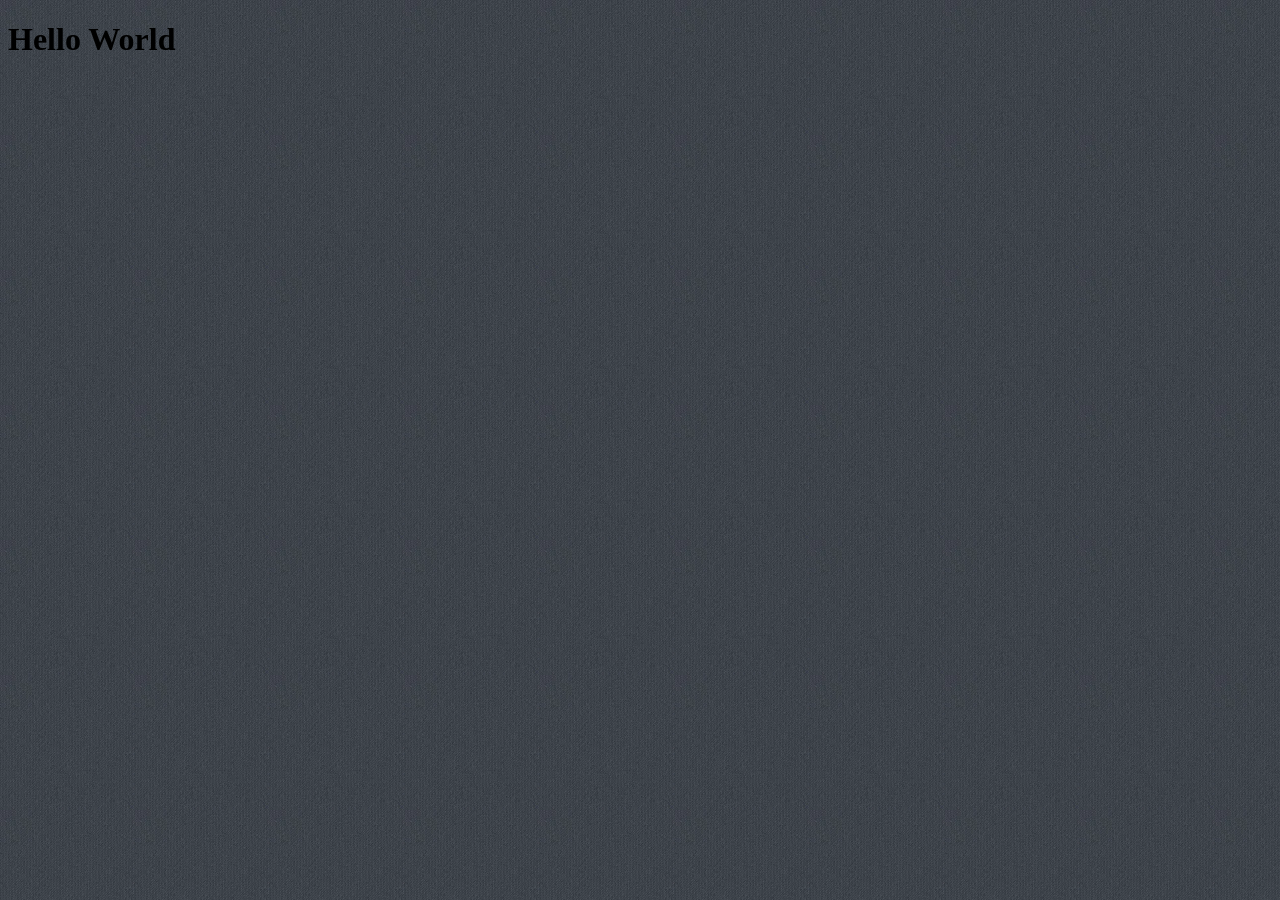
<file: latihan-2/index.html>
<!DOCTYPE html>
<html lang="en">
<head>
    <meta charset="UTF-8">
    <meta name="viewport" content="width=device-width, initial-scale=1.0">
    <title>Background CSS</title>
    <link rel="stylesheet" href="style.css">
</head>
<body>
    <h1>Hello World</h1>
    
</body>
</html>
</file>
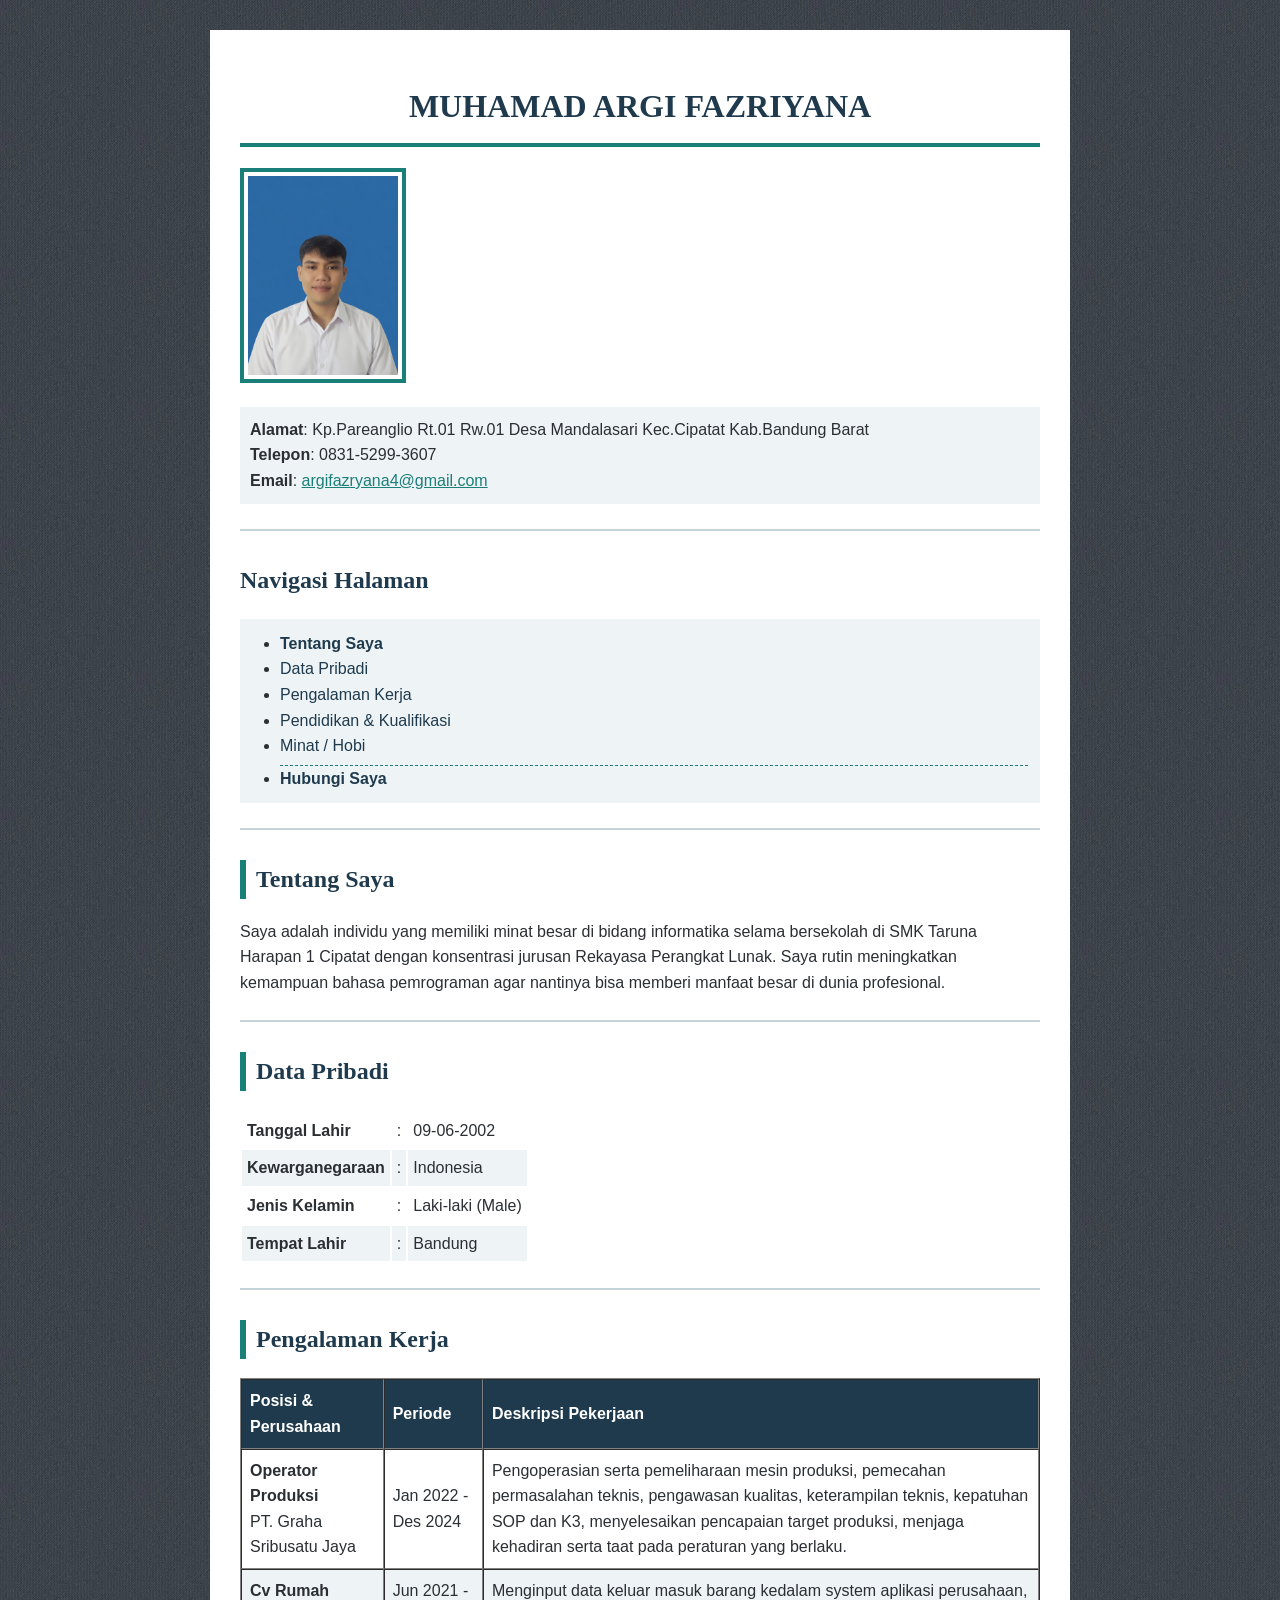
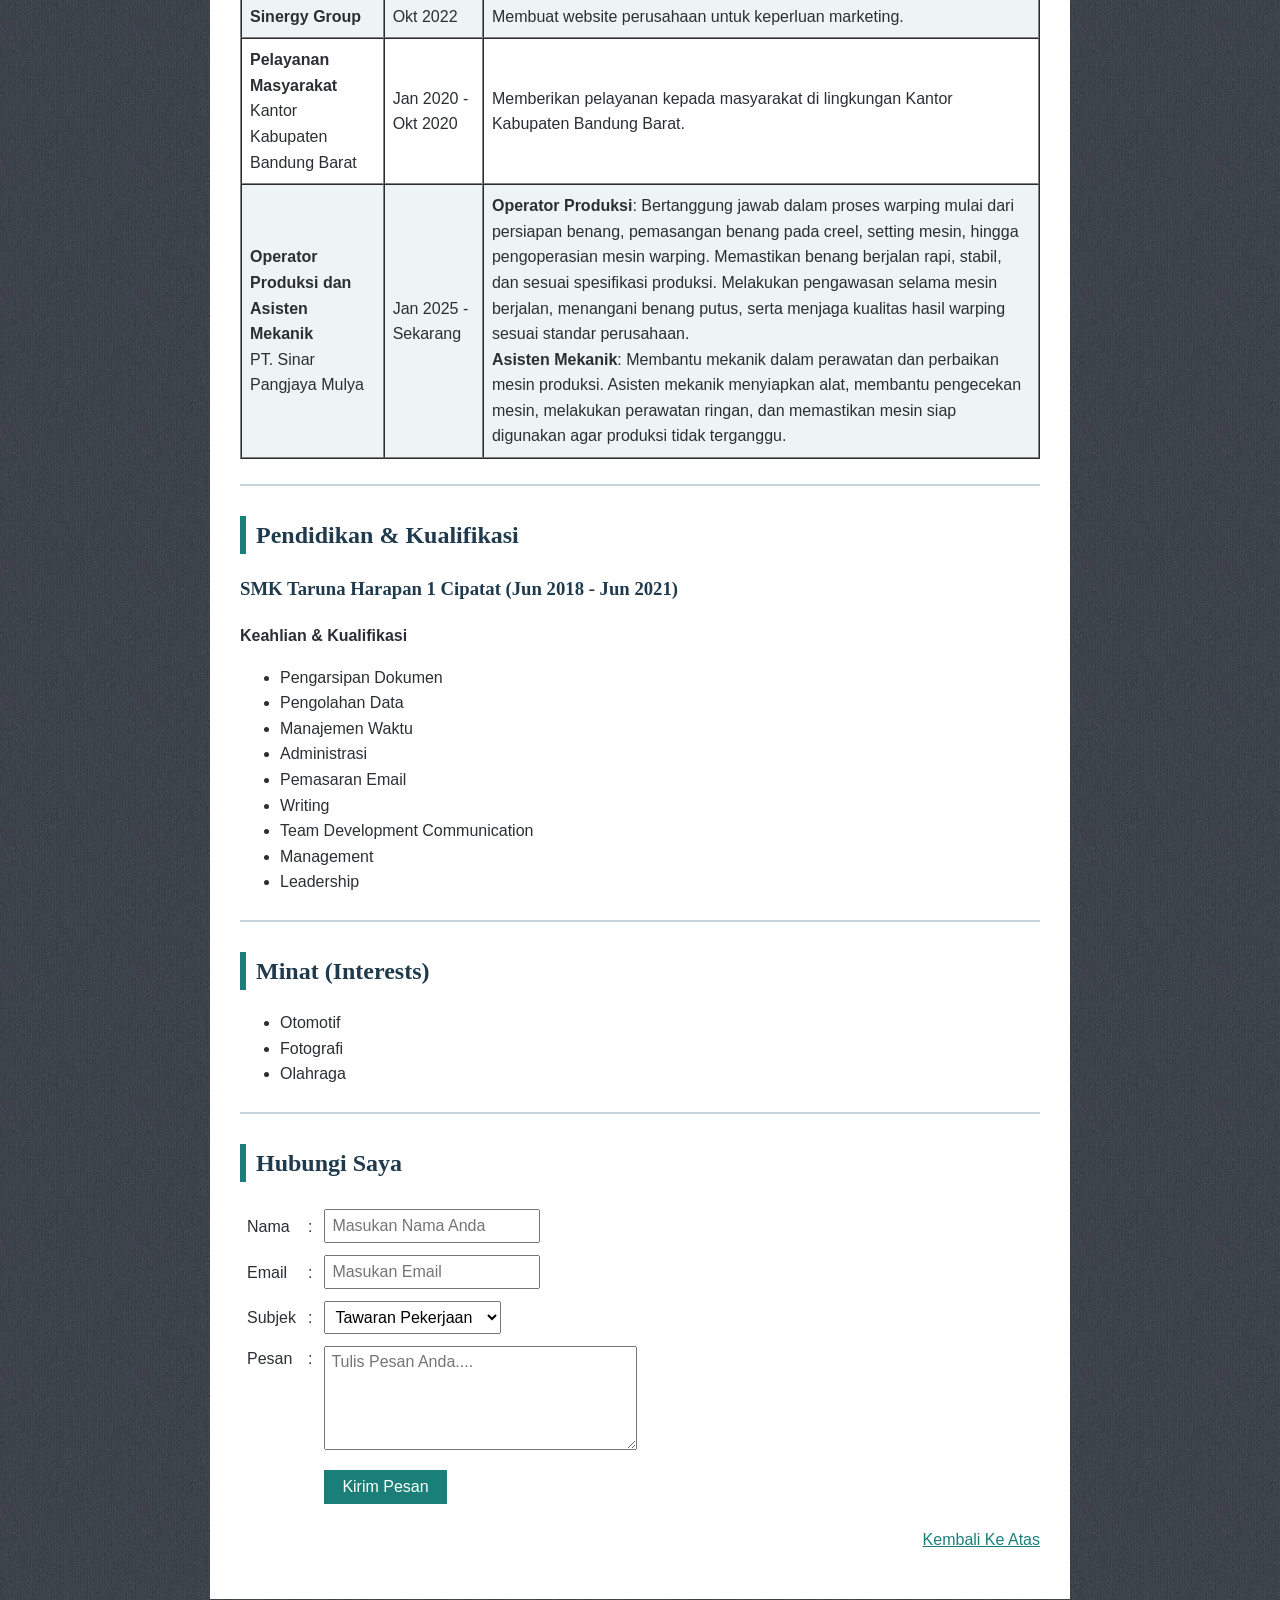
<file: Project-portfolio/index.html>
<!DOCTYPE html>
<html lang="id">
<head>
    <meta charset="UTF-8">
    <meta name="viewport" content="width=device-width, initial-scale=1.0">
    <title>Portfolio - Muhamad Argi Fazriyana</title>
    <link rel="stylesheet" href="style.css">
</head>
<body>
    <!-- HEADER NAMA & FOTO -->
    <h1 id="atas">MUHAMAD ARGI FAZRIYANA</h1>
    <img src="img/Foto.jpg" width="150" class="foto" alt="Foto Muhamad Argi Fazriyana">

    <p>
        <strong>Alamat</strong>: Kp.Pareanglio Rt.01 Rw.01 Desa Mandalasari Kec.Cipatat Kab.Bandung Barat<br>
        <strong>Telepon</strong>: 0831-5299-3607<br>
        <strong>Email</strong>: <a href="mailto:argifazryana4@gmail.com">argifazryana4@gmail.com</a>
    </p>
    <hr>

    <!-- MENU NAVIGASI PAGE ANCHOR -->
    <h2>Navigasi Halaman</h2>
    <ul class="menu">
        <li><a href="#tentang">Tentang Saya</a></li>
        <li><a href="#data">Data Pribadi</a></li>
        <li><a href="#pengalaman">Pengalaman Kerja</a></li>
        <li><a href="#pendidikan">Pendidikan &amp; Kualifikasi</a></li>
        <li><a href="#minat">Minat / Hobi</a></li>
        <li><a href="#kontak">Hubungi Saya</a></li>
    </ul>
    <hr>

    <!-- TENTANG SAYA -->
    <h2 id="tentang">Tentang Saya</h2>
    <p>
        Saya adalah individu yang memiliki minat besar di bidang informatika selama bersekolah di SMK Taruna Harapan 1 Cipatat dengan konsentrasi jurusan Rekayasa Perangkat Lunak. Saya rutin meningkatkan kemampuan bahasa pemrograman agar nantinya bisa memberi manfaat besar di dunia profesional.
    </p>
    <hr>

    <!-- DATA PRIBADI -->
    <h2 id="data">Data Pribadi</h2>
    <table border="0" cellpadding="5">
        <tr>
            <td><b>Tanggal Lahir</b></td>
            <td>:</td>
            <td>09-06-2002</td>
        </tr>
        <tr>
            <td><b>Kewarganegaraan</b></td>
            <td>:</td>
            <td>Indonesia</td>
        </tr>
        <tr>
            <td><b>Jenis Kelamin</b></td>
            <td>:</td>
            <td>Laki-laki (Male)</td>
        </tr>
        <tr>
            <td><b>Tempat Lahir</b></td>
            <td>:</td>
            <td>Bandung</td>
        </tr>
    </table>
    <hr>

    <!-- PENGALAMAN KERJA -->
    <h2 id="pengalaman">Pengalaman Kerja</h2>
    <table border="1" cellspacing="0" cellpadding="8" width="100%">
        <thead>
            <tr>
                <th>Posisi &amp; Perusahaan</th>
                <th>Periode</th>
                <th>Deskripsi Pekerjaan</th>
            </tr>
        </thead>
        <tbody>
            <tr>
                <td>
                    <b>Operator Produksi</b><br>
                    PT. Graha Sribusatu Jaya
                </td>
                <td>Jan 2022 - Des 2024</td>
                <td>Pengoperasian serta pemeliharaan mesin produksi, pemecahan permasalahan teknis, pengawasan kualitas, keterampilan teknis, kepatuhan SOP dan K3, menyelesaikan pencapaian target produksi, menjaga kehadiran serta taat pada peraturan yang berlaku.</td>
            </tr>
            <tr>
                <td>
                    <b>Cv Rumah Sinergy Group</b>
                </td>
                <td>Jun 2021 - Okt 2022</td>
                <td>Menginput data keluar masuk barang kedalam system aplikasi perusahaan, Membuat website perusahaan untuk keperluan marketing.</td>
            </tr>
            <tr>
                <td>
                    <b>Pelayanan Masyarakat</b><br>
                    Kantor Kabupaten Bandung Barat
                </td>
                <td>Jan 2020 - Okt 2020</td>
                <td>Memberikan pelayanan kepada masyarakat di lingkungan Kantor Kabupaten Bandung Barat.</td>
            </tr>
            <tr>
                <td>
                    <b>Operator Produksi dan Asisten Mekanik</b><br>
                    PT. Sinar Pangjaya Mulya
                </td>
                <td>Jan 2025 - Sekarang</td>
                <td>
                    <b>Operator Produksi</b>: Bertanggung jawab dalam proses warping mulai dari persiapan benang, pemasangan benang pada creel, setting mesin, hingga pengoperasian mesin warping. Memastikan benang berjalan rapi, stabil, dan sesuai spesifikasi produksi. Melakukan pengawasan selama mesin berjalan, menangani benang putus, serta menjaga kualitas hasil warping sesuai standar perusahaan.<br>
                    <b>Asisten Mekanik</b>: Membantu mekanik dalam perawatan dan perbaikan mesin produksi. Asisten mekanik menyiapkan alat, membantu pengecekan mesin, melakukan perawatan ringan, dan memastikan mesin siap digunakan agar produksi tidak terganggu.
                </td>
            </tr>
        </tbody>
    </table>
    <hr>

    <!-- PENDIDIKAN DAN KUALIFIKASI -->
    <h2 id="pendidikan">Pendidikan &amp; Kualifikasi</h2>
    <h3>SMK Taruna Harapan 1 Cipatat (Jun 2018 - Jun 2021)</h3>
    <p><b>Keahlian &amp; Kualifikasi</b></p>
    <ul>
        <li>Pengarsipan Dokumen</li>
        <li>Pengolahan Data</li>
        <li>Manajemen Waktu</li>
        <li>Administrasi</li>
        <li>Pemasaran Email</li>
        <li>Writing</li>
        <li>Team Development Communication</li>
        <li>Management</li>
        <li>Leadership</li>
    </ul>
    <hr>

    <!-- MINAT / INTERESTS -->
    <h2 id="minat">Minat (Interests)</h2>
    <ul>
        <li>Otomotif</li>
        <li>Fotografi</li>
        <li>Olahraga</li>
    </ul>
    <hr>

    <!-- FORM HUBUNGI SAYA -->
    <h2 id="kontak">Hubungi Saya</h2>
    <form action="" method="post">
        <table border="0" cellpadding="5">
            <tr>
                <td><label for="nama">Nama</label></td>
                <td>:</td>
                <td><input type="text" id="nama" name="nama" placeholder="Masukan Nama Anda"></td>
            </tr>
            <tr>
                <td><label for="email">Email</label></td>
                <td>:</td>
                <td><input type="email" id="email" name="email" placeholder="Masukan Email"></td>
            </tr>
            <tr>
                <td><label for="subjek">Subjek</label></td>
                <td>:</td>
                <td>
                    <select name="subjek" id="subjek">
                        <option value="pekerjaan">Tawaran Pekerjaan</option>
                        <option value="proyek">Diskusi Proyek Web</option>
                        <option value="lainnya">Lainnya</option>
                    </select>
                </td>
            </tr>
            <tr>
                <td valign="top"><label for="pesan">Pesan</label></td>
                <td valign="top">:</td>
                <td><textarea name="pesan" id="pesan" rows="5" cols="30" placeholder="Tulis Pesan Anda...."></textarea></td>
            </tr>
            <tr>
                <td></td>
                <td></td>
                <td><button type="submit">Kirim Pesan</button></td>
            </tr>
        </table>
    </form>

    <!-- LINK KEMBALI KE ATAS -->
    <p><a href="#atas">Kembali Ke Atas</a></p>
</body>
</html>
</file>
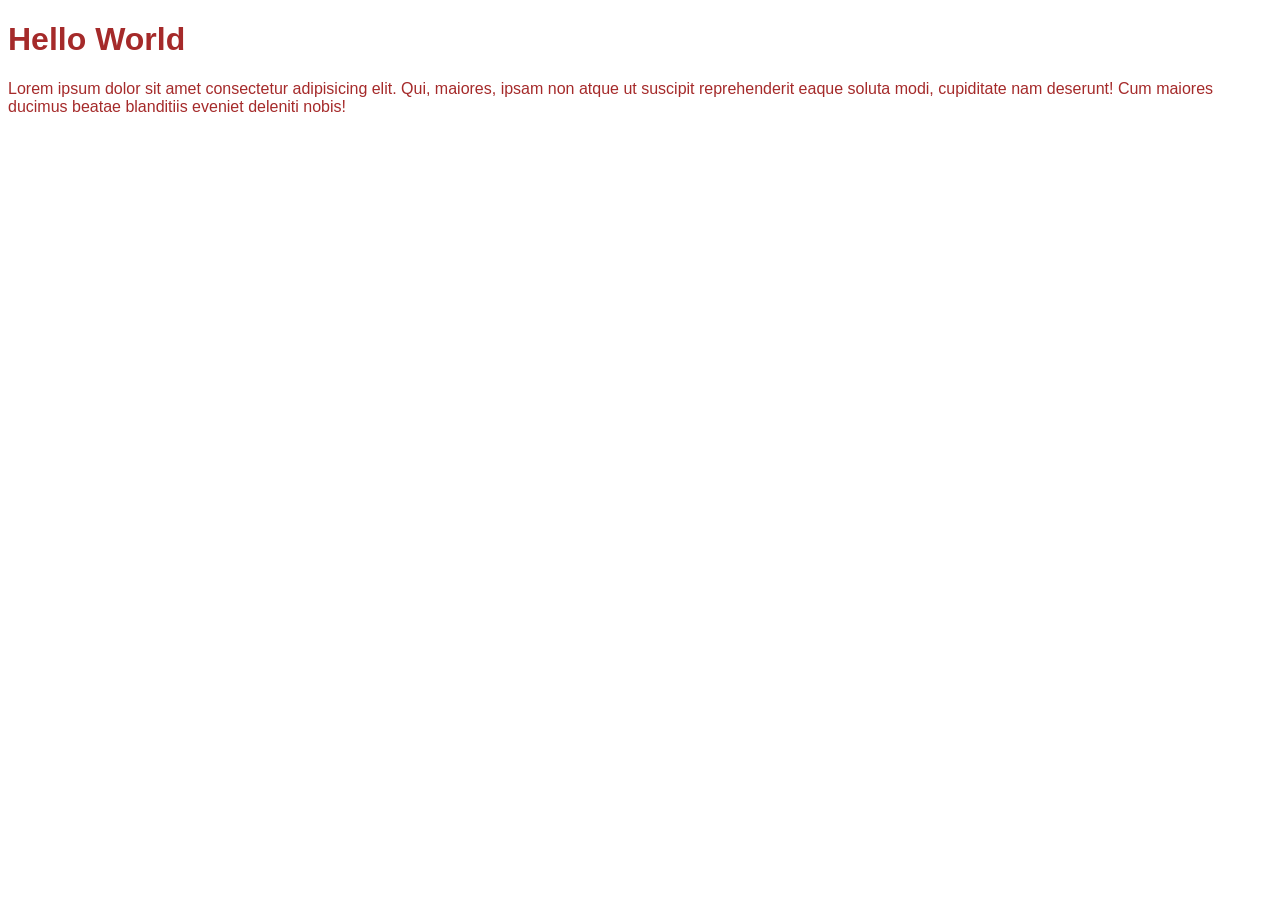
<file: Latihan-1/embed.html>
<!DOCTYPE html>
<html lang="en">
<head>
    <meta charset="UTF-8">
    <meta name="viewport" content="width=device-width, initial-scale=1.0">
    <title>Embed CSS</title>
    <style>
        h1 {
            color: brown    ;
            font-family: arial;
        }
        p {
            color: brown;
            font-family: sans-serif;
        }
    </style>
</head>
<body>
    <h1>Hello World</h1>

    <p>Lorem ipsum dolor sit amet consectetur adipisicing elit. Qui, maiores, 
        ipsam non atque ut suscipit reprehenderit eaque soluta modi, cupiditate nam deserunt! 
        Cum maiores ducimus beatae blanditiis eveniet deleniti nobis!</p>
</body>
</html>
</file>
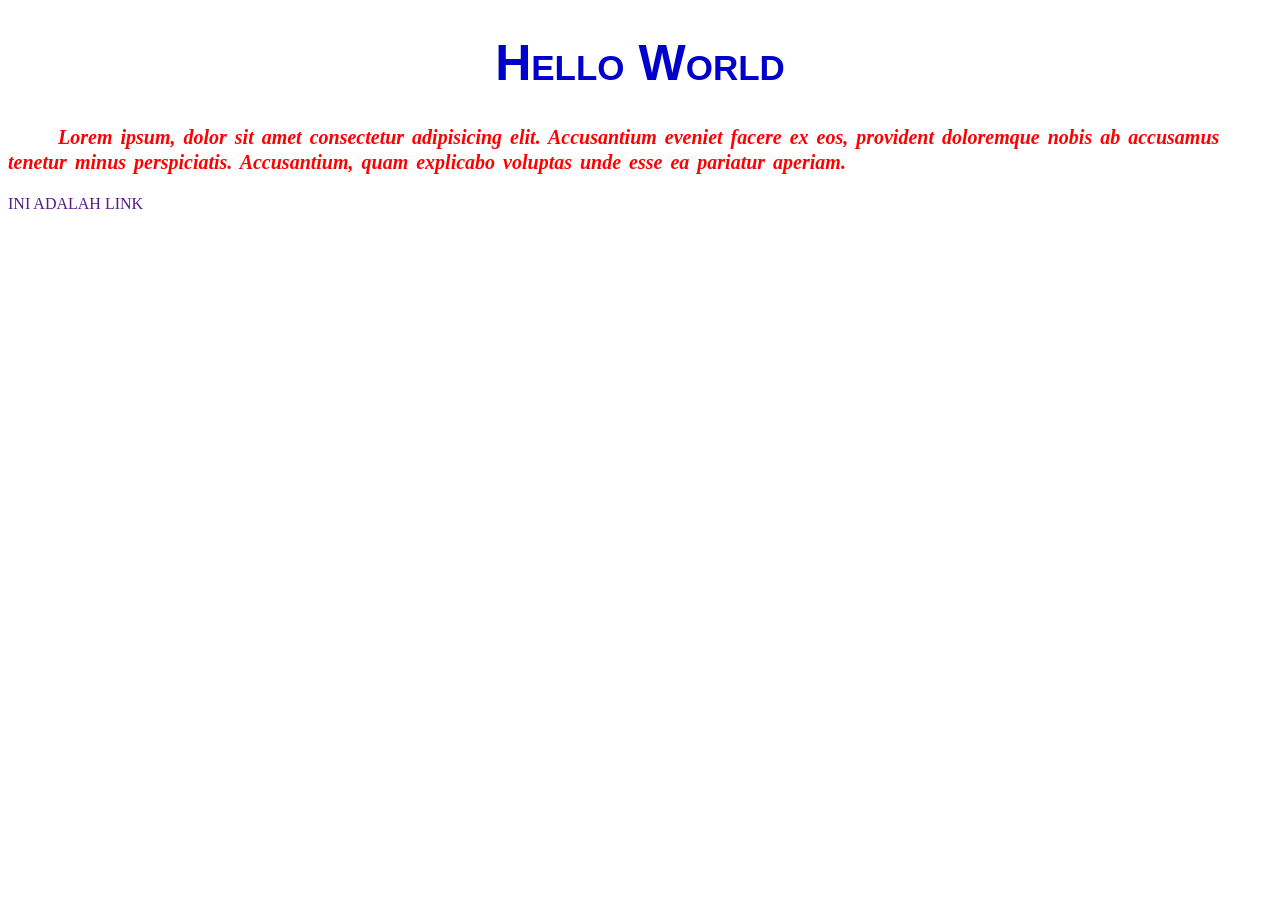
<file: Latihan-1/external.html>
<!DOCTYPE html>
<html lang="en">
<head>
    <meta charset="UTF-8">
    <meta name="viewport" content="width=device-width, initial-scale=1.0">
    <title>External CSS</title>
    <link rel="stylesheet" href="style.css">
</head>
<body>
    <h1>Hello World</h1>
    <p>Lorem ipsum, dolor sit amet consectetur adipisicing elit. Accusantium eveniet facere ex eos, provident doloremque nobis ab accusamus tenetur minus perspiciatis. Accusantium, quam explicabo voluptas unde esse ea pariatur aperiam.</p>
    <a href="">Ini adalah link</a>
</body>
</html>
</file>
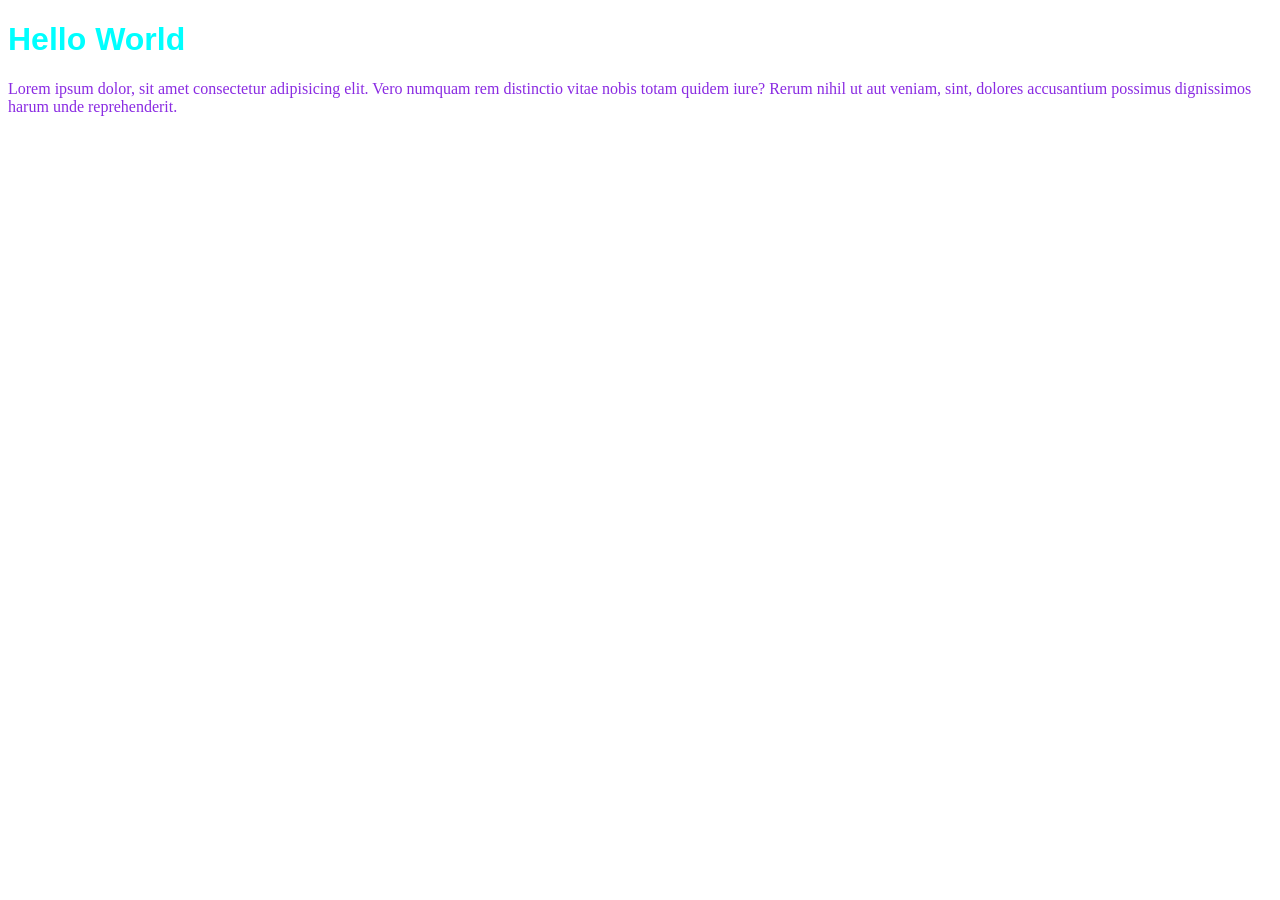
<file: Latihan-1/inline.html>
<!DOCTYPE html>
<html lang="en">
<head>
    <meta charset="UTF-8">
    <meta name="viewport" content="width=device-width, initial-scale=1.0">
    <title>Inline CSS</title>
</head>
<body>
    <h1 style="color: aqua; font-family: arial;">Hello World</h1>

    <p style="color: blueviolet; font-family: cambria;">Lorem ipsum dolor, sit amet consectetur adipisicing elit. Vero numquam rem 
       distinctio vitae nobis totam quidem iure? Rerum nihil ut aut veniam, sint, 
       dolores accusantium possimus dignissimos harum unde reprehenderit.</p>
</body>
</html>
</file>
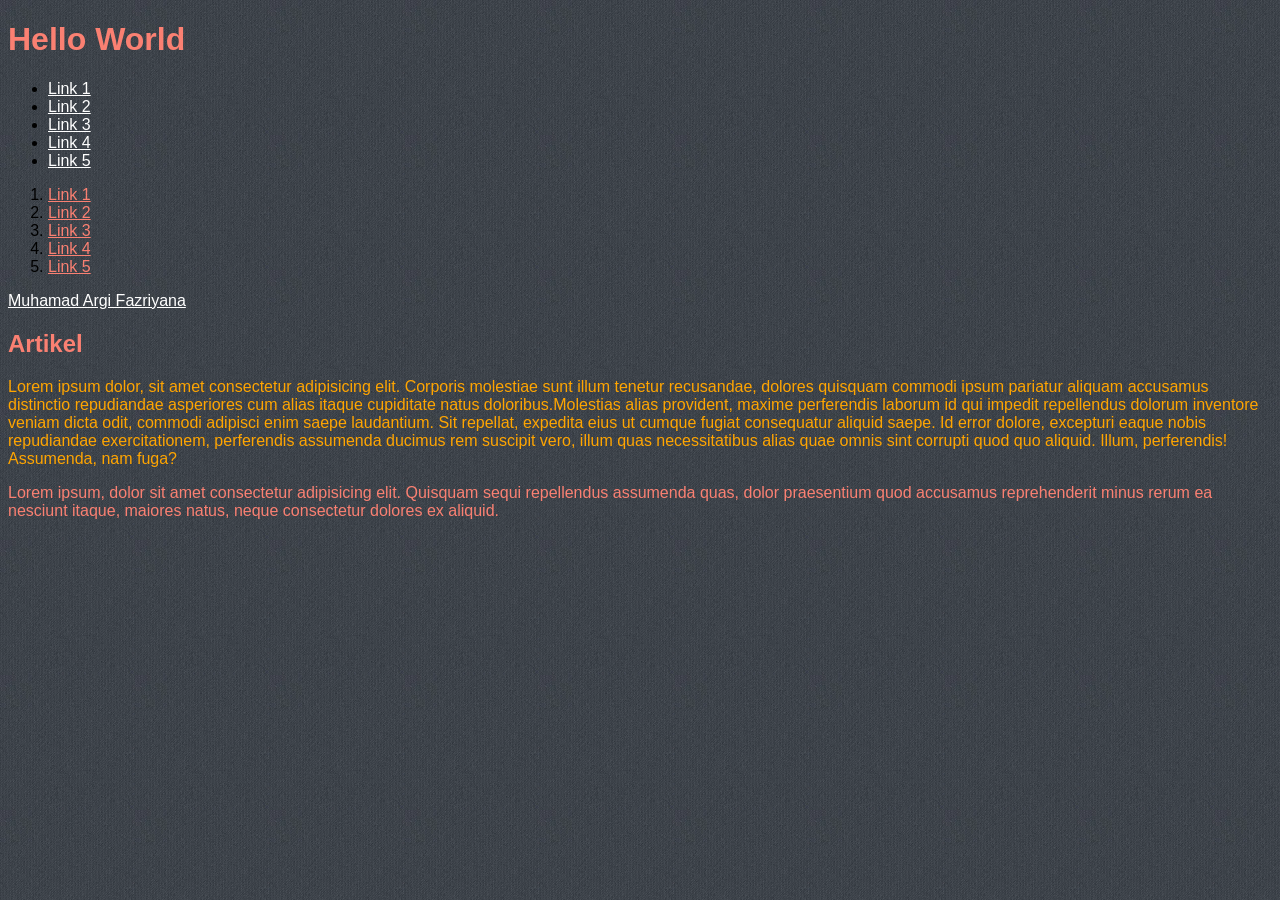
<file: latihan-3/selector.html>
<!DOCTYPE html>
<html lang="en">
<head>
    <meta charset="UTF-8">
    <meta name="viewport" content="width=device-width, initial-scale=1.0">
    <title>Selector-html</title>
    <link rel="stylesheet" href="style.css">
</head>
<body>
    <h1>Hello World</h1>
    <ul>
        <li><a href="">Link 1</a></li>
        <li><a href="">Link 2</a></li>
        <li><a href="">Link 3</a></li>
        <li><a href="">Link 4</a></li>
        <li><a href="">Link 5</a></li>
    </ul>

    <ol>
        <li><a href="">Link 1</a></li>
        <li><a href="">Link 2</a></li>
        <li><a href="">Link 3</a></li>
        <li><a href="">Link 4</a></li>
        <li><a href="">Link 5</a></li>
    </ol>

    <a href="">Muhamad Argi Fazriyana</a>

    <h2>Artikel</h2>
    <p id="p1"><span>Lorem ipsum dolor, sit amet consectetur adipisicing elit. Corporis molestiae sunt illum tenetur recusandae, dolores quisquam commodi ipsum pariatur aliquam accusamus distinctio repudiandae asperiores cum alias itaque cupiditate natus doloribus.</span><span>Molestias alias provident, maxime perferendis laborum id qui impedit repellendus dolorum inventore veniam dicta odit, commodi adipisci enim saepe laudantium. Sit repellat, expedita eius ut cumque fugiat consequatur aliquid saepe.
        
    </span><span>Id error dolore, excepturi eaque nobis repudiandae exercitationem, perferendis assumenda ducimus rem suscipit vero, illum quas necessitatibus alias quae omnis sint corrupti quod quo aliquid. Illum, perferendis! Assumenda, nam fuga?</span></p>

    <p class="p2">Lorem ipsum, dolor sit amet consectetur adipisicing elit. Quisquam sequi repellendus assumenda quas, dolor praesentium quod accusamus reprehenderit minus rerum ea nesciunt itaque, maiores natus, neque consectetur dolores ex aliquid.</p>
</body>
</html>
</file>
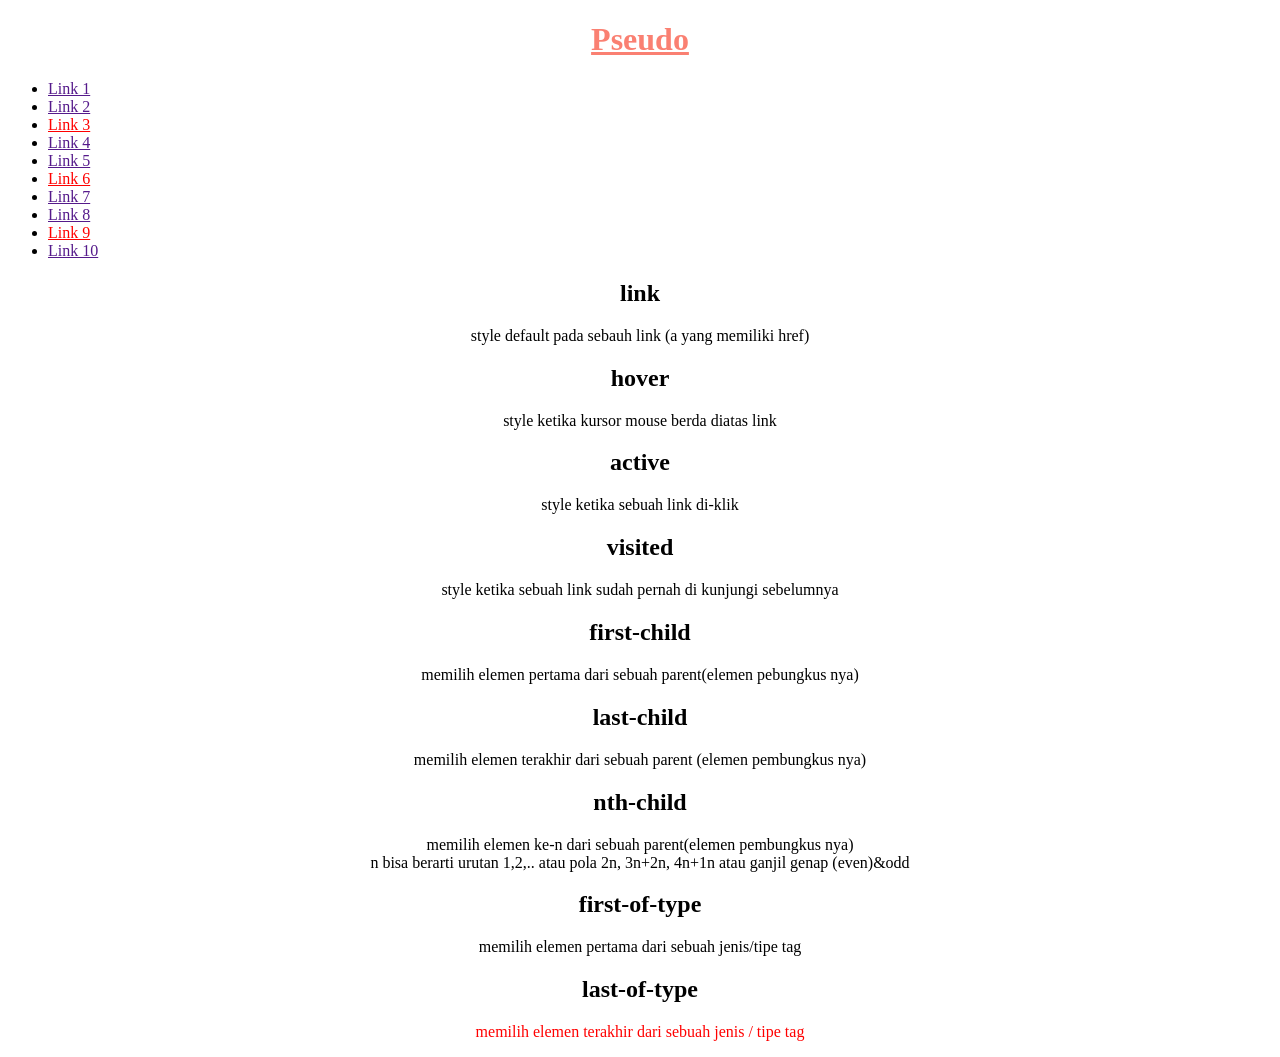
<file: latihan-4/pseudo.html>
<!DOCTYPE html>
<html lang="en">
<head>
    <meta charset="UTF-8">
    <meta name="viewport" content="width=device-width, initial-scale=1.0">
    <title>Pseudo-css</title>
    <link rel="stylesheet" href="style.css">
</head>
<body>
    <h1><a href="#" class="pseudo">Pseudo</a></h1>

    <ul class="link">
        <li><a href="">Link 1</a></li>
        <li><a href="">Link 2</a></li>
        <li><a href="">Link 3</a></li>
        <li><a href="">Link 4</a></li>
        <li><a href="">Link 5</a></li>
        <li><a href="">Link 6</a></li>
        <li><a href="">Link 7</a></li>
        <li><a href="">Link 8</a></li>
        <li><a href="">Link 9</a></li>
        <li><a href="">Link 10</a></li>
    </ul>

    <h2>link</h2>
    <p>style default pada sebauh link (a yang memiliki href)</p>

    <h2>hover</h2>
    <p>style ketika kursor mouse berda diatas link </p>

    <h2>active</h2>
    <p>style ketika sebuah link di-klik</p>

    <h2>visited</h2>
    <p>style ketika sebuah link sudah pernah di kunjungi sebelumnya</p>

    <h2>first-child</h2>
    <p>memilih elemen pertama dari sebuah parent(elemen pebungkus nya)</p>

    <h2>last-child</h2>
    <p>memilih elemen terakhir dari sebuah parent (elemen pembungkus nya)</p>

    <h2>nth-child</h2>
    <p>memilih elemen ke-n dari sebuah parent(elemen pembungkus nya) <br>
       n bisa berarti urutan 1,2,.. atau pola 2n, 3n+2n, 4n+1n atau ganjil genap (even)&odd
    </p>

    <h2>first-of-type</h2>
    <p>memilih elemen pertama dari sebuah jenis/tipe tag</p>

    <h2>last-of-type</h2>
    <p>memilih elemen terakhir dari sebuah jenis / tipe tag</p>
</body>
</html>
</file>
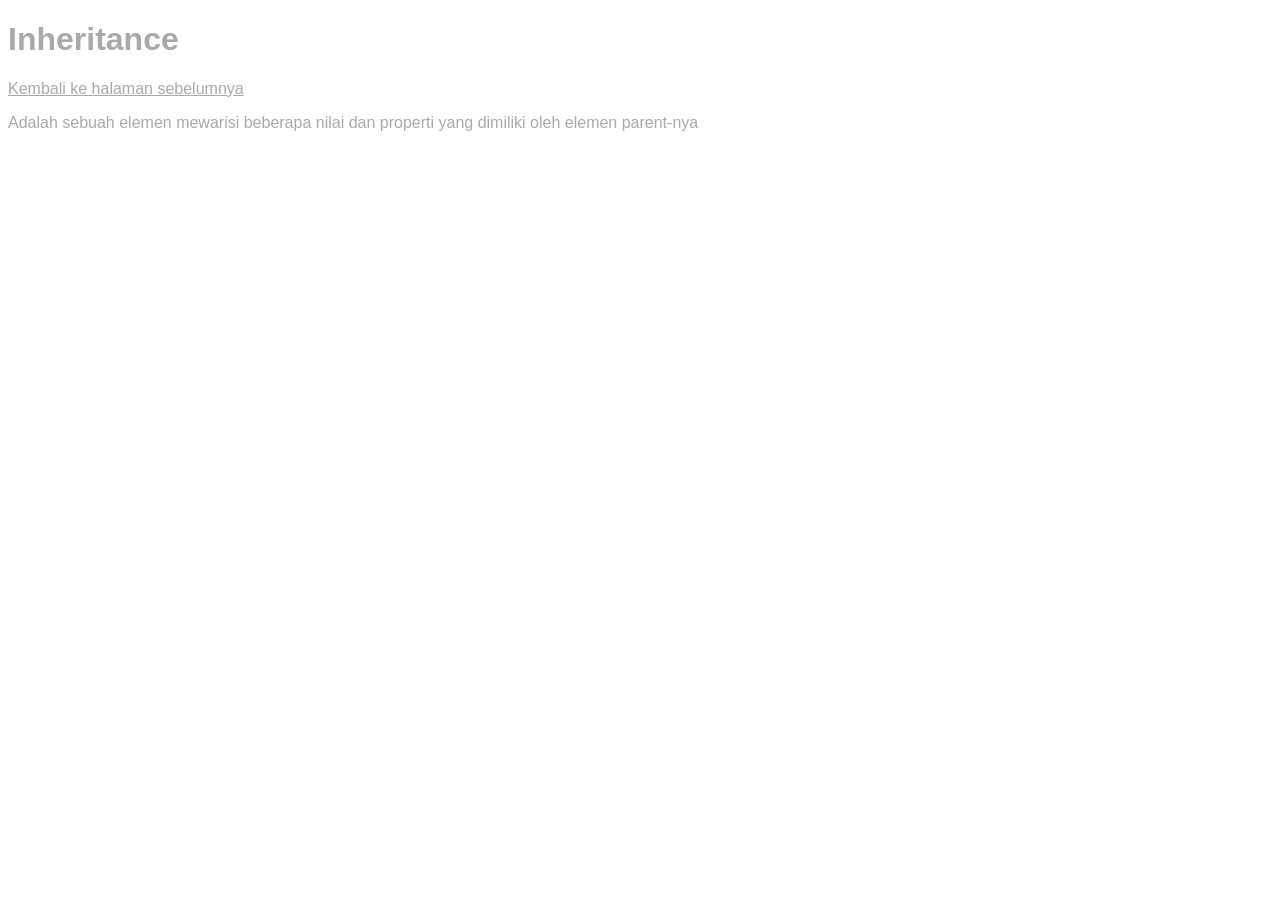
<file: latihan-5/inheritance.html>
<!DOCTYPE html>
<html lang="en">
<head>
    <meta charset="UTF-8">
    <meta name="viewport" content="width=device-width, initial-scale=1.0">
    <title>Inheritance-CSS</title>
    <link rel="stylesheet" href="style.css">
</head>
<body>
    <h1>Inheritance</h1>
    <a href="">Kembali ke halaman sebelumnya</a>
    <p>Adalah sebuah elemen mewarisi beberapa nilai dan properti yang dimiliki oleh elemen parent-nya</p>
</body>
</html>
</file>
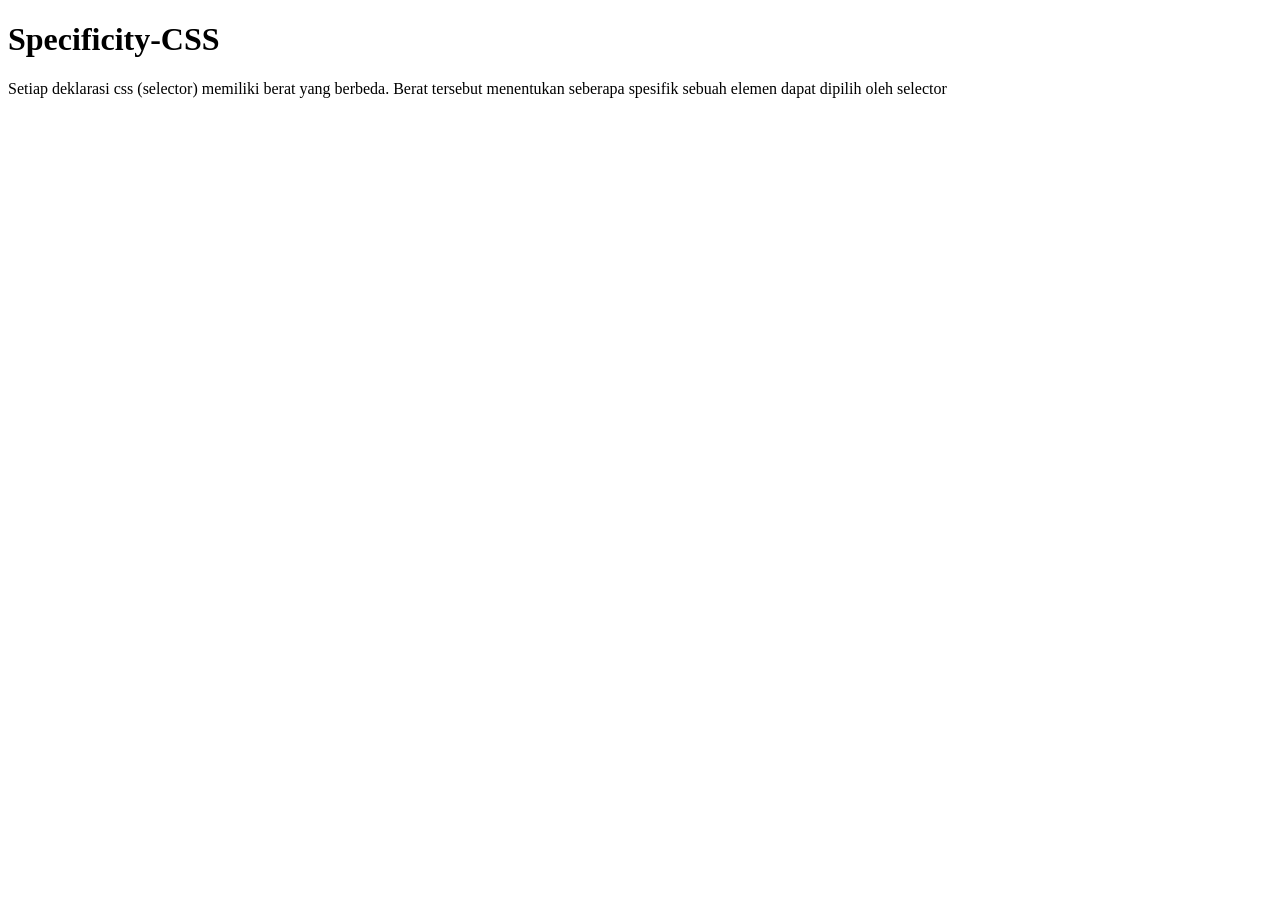
<file: latihan-6/specificity.html>
<!DOCTYPE html>
<html lang="en">
<head>
    <meta charset="UTF-8">
    <meta name="viewport" content="width=device-width, initial-scale=1.0">
    <title>Specificity-CSS</title>
</head>
<body>
    <h1>Specificity-CSS</h1>
    <p>Setiap deklarasi css (selector) memiliki berat yang berbeda. Berat tersebut menentukan seberapa spesifik
        sebuah elemen dapat dipilih oleh selector
    </p>
</body>
</html>
</file>
<file: latihan-2/style.css>
body{
    background-color: lightblue; /* memberikan warna pada halaman */
    background-image: url(img/background.jpeg); /* memberikan gambar pada background */
    /* background-repeat: -y; digunakan dalam pemrograman web untuk mengatur pengulangan gambar latar belakang pada suatu elemen
 */
}
</file>
<file: Project-portfolio/style.css>
/* ==========================================================
   STYLE PORTFOLIO - Muhamad Argi Fazriyana
   Materi: Latihan 1-6 (selector/property/value, background,
   selector element/id/class, pseudo, inheritance, specificity)
   ========================================================== */


/* ---------- LATIHAN 1 & 2: selector, property, value + background ----------
   Pola dasar:  selector { property: value; }
   Background halaman memakai pattern dari subtlepatterns.com.
   Simpan gambarnya di folder yang sama dengan nama pattern.png.
   Kalau gambar belum ada, background-color jadi cadangan. */
html {
    background-color: #dce5ea;
    background-image: url("img/background.jpeg");
    background-repeat: repeat;
}

/* Isi halaman berupa lembar putih di tengah */
body {
    background-color: #ffffff;
    max-width: 800px;
    margin: 30px auto;
    padding: 30px;

    /* LATIHAN 5 (inheritance): font, warna, dan ukuran teks ditulis
       sekali di body, lalu diwariskan ke p, li, td, label, dll. */
    font-family: "Segoe UI", Arial, sans-serif;
    font-size: 16px;
    line-height: 1.6;
    color: #2b2f33;
}


/* ---------- LATIHAN 3: selector element ---------- */
h1, h2, h3 {
    font-family: Georgia, "Times New Roman", serif;
    color: #1f3a4d;
}

h2 {
    margin-top: 30px;
}

hr {
    border: none;
    border-top: 2px solid #c5d3db;
    margin: 25px 0;
}

th {
    background-color: #1f3a4d;
    color: #ffffff;
    text-align: left;
}

/* Elemen form tidak mewarisi font secara otomatis,
   jadi dipaksa mewarisi dari parent dengan nilai inherit */
input, select, textarea, button {
    font-family: inherit;
    font-size: inherit;
    padding: 6px;
}

button {
    background-color: #1b7f79;
    color: #ffffff;
    border: none;
    padding: 8px 18px;
}


/* ---------- LATIHAN 3: selector id ---------- */
#atas {
    text-align: center;
    padding-bottom: 10px;
    border-bottom: 4px solid #1b7f79;
}

/* Judul tiap bagian (sekaligus tujuan page anchor) */
#tentang, #data, #pengalaman, #pendidikan, #minat, #kontak {
    border-left: 6px solid #1b7f79;
    padding-left: 10px;
}


/* ---------- LATIHAN 3: selector class ----------
   Tambahkan class di HTML:
   <img src="Foto.jpg" width="150" class="foto">
   <ul class="menu"> */
.foto {
    border: 4px solid #1b7f79;
    padding: 4px;
    background-color: #ffffff;
}

.menu {
    background-color: #eef4f6;
    padding: 12px 12px 12px 40px;
}


/* ---------- LATIHAN 4: pseudo class ----------
   Urutan link pseudo wajib: link, visited, hover, active */
a:link {
    color: #1b7f79;
}

a:visited {
    color: #6b4e8a;
}

a:hover {
    color: #d9822b;
    text-decoration: none;
}

a:active {
    color: #b3261e;
}

/* Link menu lebih spesifik daripada a:link biasa (lihat Latihan 6) */
.menu a:link {
    color: #1f3a4d;
    text-decoration: none;
}

.menu a:hover {
    color: #d9822b;
    text-decoration: underline;
}

/* first-child / last-child */
.menu li:first-child {
    font-weight: bold;
}

.menu li:last-child {
    font-weight: bold;
    border-top: 1px dashed #1b7f79;
    margin-top: 6px;
}

/* nth-child: baris tabel selang-seling */
tbody tr:nth-child(even) {
    background-color: #eef4f6;
}

/* first-of-type / last-of-type (paragraf langsung di dalam body) */
p:first-of-type {
    background-color: #eef4f6;
    padding: 10px;
}

p:last-of-type {
    text-align: right;
}


/* ---------- LATIHAN 6: specificity ----------
   Tabel di form juga kena aturan "tbody tr:nth-child(even)" di atas.
   Selector di bawah lebih spesifik (form + tbody + tr + pseudo),
   jadi menang dan baris form tetap putih. */
form tbody tr:nth-child(even) {
    background-color: #ffffff;
}
</file>
<file: Latihan-1/style.css>
h1 {
    color: mediumblue;  /* mengatur warna */
    font-family: verdana, sans-serif; /* mengatur jenis font */
    font-size: 50px; /* mengatur ukuran huruf */
    font-variant: small-caps; /* mengatur huruf besar/kecil  */
    text-align: center; /* mengatur posisi teks */
}

p{
    color: red;
    font-family: georgia;
    font-size: 20px;
    font-weight: bold; /* mengatur ketebalan teks */
    font-style: italic; /* mengatur gaya font */
    line-height: 25px;  /* mengatur tinggi suatu baris */
    text-indent: 50px; /* menentukan indentansi baris pertama/paragraf*/
    word-spacing: 3px; /* mengatur jarak antar kata */
}

a{
    text-decoration: none; /* menambhakan atau menghilangkan underline */
    text-transform: uppercase; /* mengatur huruf kapital tiap kata */
    
}
</file>
<file: latihan-3/style.css>
body { /* selector element html */
    font-family: 'Franklin Gothic Medium', 'Arial Narrow', Arial, sans-serif;
    background-image: url(img/background.jpeg);
}
h1, h2{
    color: salmon;
}
p {
    color: white;
}
ul li a{
    color: white;
}
ol li a{
    color: salmon;
}
a{
    color: white;
}
#p1 { /*id*/
    color: orange;
}
.p2 {/*class*/
    color: salmon;
}
</file>
<file: latihan-4/style.css>
body{
    text-align: center;
}
.pseudo:link{
    color: salmon;
}
.pseudo:hover{
    font-family: arial;
    font-size: 30px;
}
.pseudo:active{
    font-style: italic;
}
.pseudo:visited{
    color: red;
}
.link{
    text-align: left;
}
li:nth-child(3n) a{
    color: red;
}
p:last-of-type{
    color: red;
}
</file>
<file: latihan-5/style.css>
body{
    font-family: arial;
    color: darkgrey;
}
a{
    color: inherit; /*mewarisi style yang ada dalam selector body*/
}
</file>
